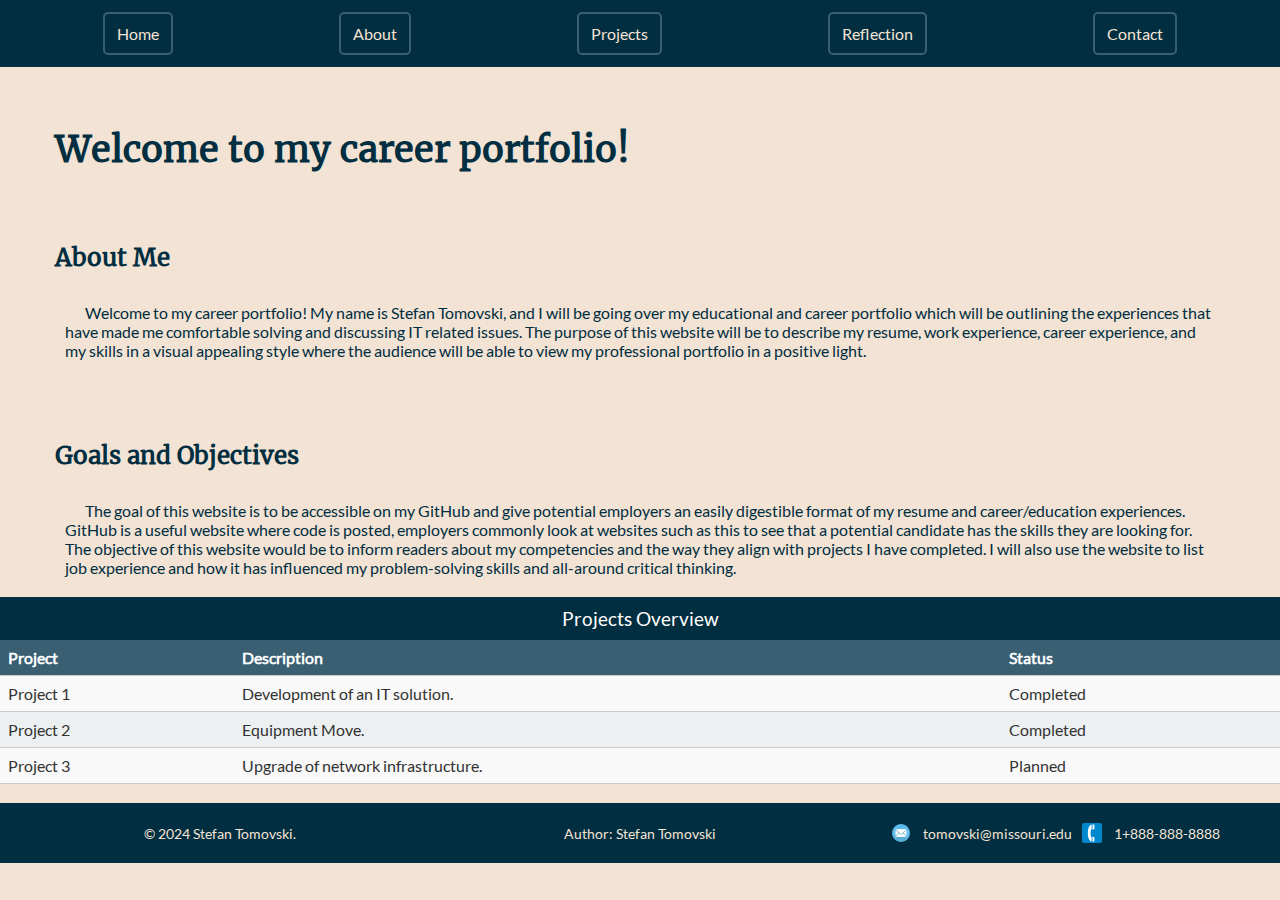
<file: index.html>
<!DOCTYPE html>

<html lang="en-US">

    <head>
        <!--
Title: Project 2 - Home Page

Use: For introduction to my professional portfolio.

Author: Stefan Tomovski

School/Term: University of Missouri 2024

Developed:3/9/2024

Tested: 3/9/2024
-->
        <link rel="stylesheet" href="style.css">
        <link rel="stylesheet" href="nav.css">
        <link rel="icon" href="favicon.png" type="image/png">
        <meta charset="utf-8">
        <meta name="viewport" content="width=device-width, initial-scale=1.0">
        <title>Home Page - Stefan's Career Portfolio</title>
    </head>


        <nav>
            <div class="hamburger">&#9776;</div>
            <ul>
                <li><a href="index.html">Home</a></li>
                <li><a href="about.html">About</a></li>
                <li class="dropdown">
                    <a href="projects.html">Projects</a>
                    <ul class="dropdowncontent">
                        <li><a href="#project1">Project 1</a></li>
                        <li><a href="#project2">Project 2</a></li>
                        <li><a href="#project3">Project 3</a></li>
                        <li><a href="#project4">Project 4</a></li>
                    </ul>
                </li>
                <li><a href="reflection.html">Reflection</a></li>
                <li><a href="contact.html">Contact</a></li>
            </ul>
        </nav>


            <h1>    Welcome to my career portfolio!</h1>




        <h2>About Me</h2>

        <p>        Welcome to my career portfolio! My name is Stefan Tomovski, and I will be going over my
        educational and career portfolio which will be outlining the experiences that have made me
        comfortable solving and discussing IT related issues. The purpose of this website will be to describe my
        resume, work experience, career experience, and my skills in a visual appealing style where the
        audience will be able to view my professional portfolio in a positive light.</p>
        
        <h2> Goals and Objectives</h2>

        <p>    The goal of this website is to be accessible on my GitHub and give potential employers an easily digestible format of my resume and
        career/education experiences. GitHub is a useful website where code is posted, employers commonly
        look at websites such as this to see that a potential candidate has the skills they are looking for. The
        objective of this website would be to inform readers about my competencies and the way they align with
        projects I have completed. I will also use the website to list job experience and how it has influenced my
        problem-solving skills and all-around critical thinking.</p>

            <figure>
                <figcaption>Projects Overview</figcaption>
                <table>
                    <thead>
                        <tr>
                            <th>Project</th>
                            <th>Description</th>
                            <th>Status</th>
                        </tr>
                    </thead>
                    <tbody>
                        <tr>
                            <td>Project 1</td>
                            <td>Development of an IT solution.</td>
                            <td>Completed</td>
                        </tr>
                        <tr>
                            <td>Project 2</td>
                            <td>Equipment Move.</td>
                            <td>Completed</td>
                        </tr>
                        <tr>
                            <td>Project 3</td>
                            <td>Upgrade of network infrastructure.</td>
                            <td>Planned</td>
                        </tr>

                    </tbody>
                </table>
            </figure>

        <a href='https://www.free-counters.org/'>free Counters</a> <script src='https://www.freevisitorcounters.com/auth.php?id=5b634b6ab6864f113af94ec9c450b12d23e4e1a1'></script>
        <script src="https://www.freevisitorcounters.com/en/home/counter/1180245/t/2"></script>

    <footer>
        <div class="footer-left">&copy; 2024 Stefan Tomovski.</div>
        <div class="footer-center">Author: Stefan Tomovski</div>
        <div class="footer-contact">
            <img src="email-icon.png" alt="Email Icon" style="width:20px; height:auto;">
            <a href="mailto:tomovski@missouri.edu">tomovski@missouri.edu</a>
            <img src="phone-icon.png" alt="Phone Icon" style="width:20px; height:auto;">
            <span> 1+888-888-8888</span> 
        </div>
    </footer>
</body>

</html>
</file>
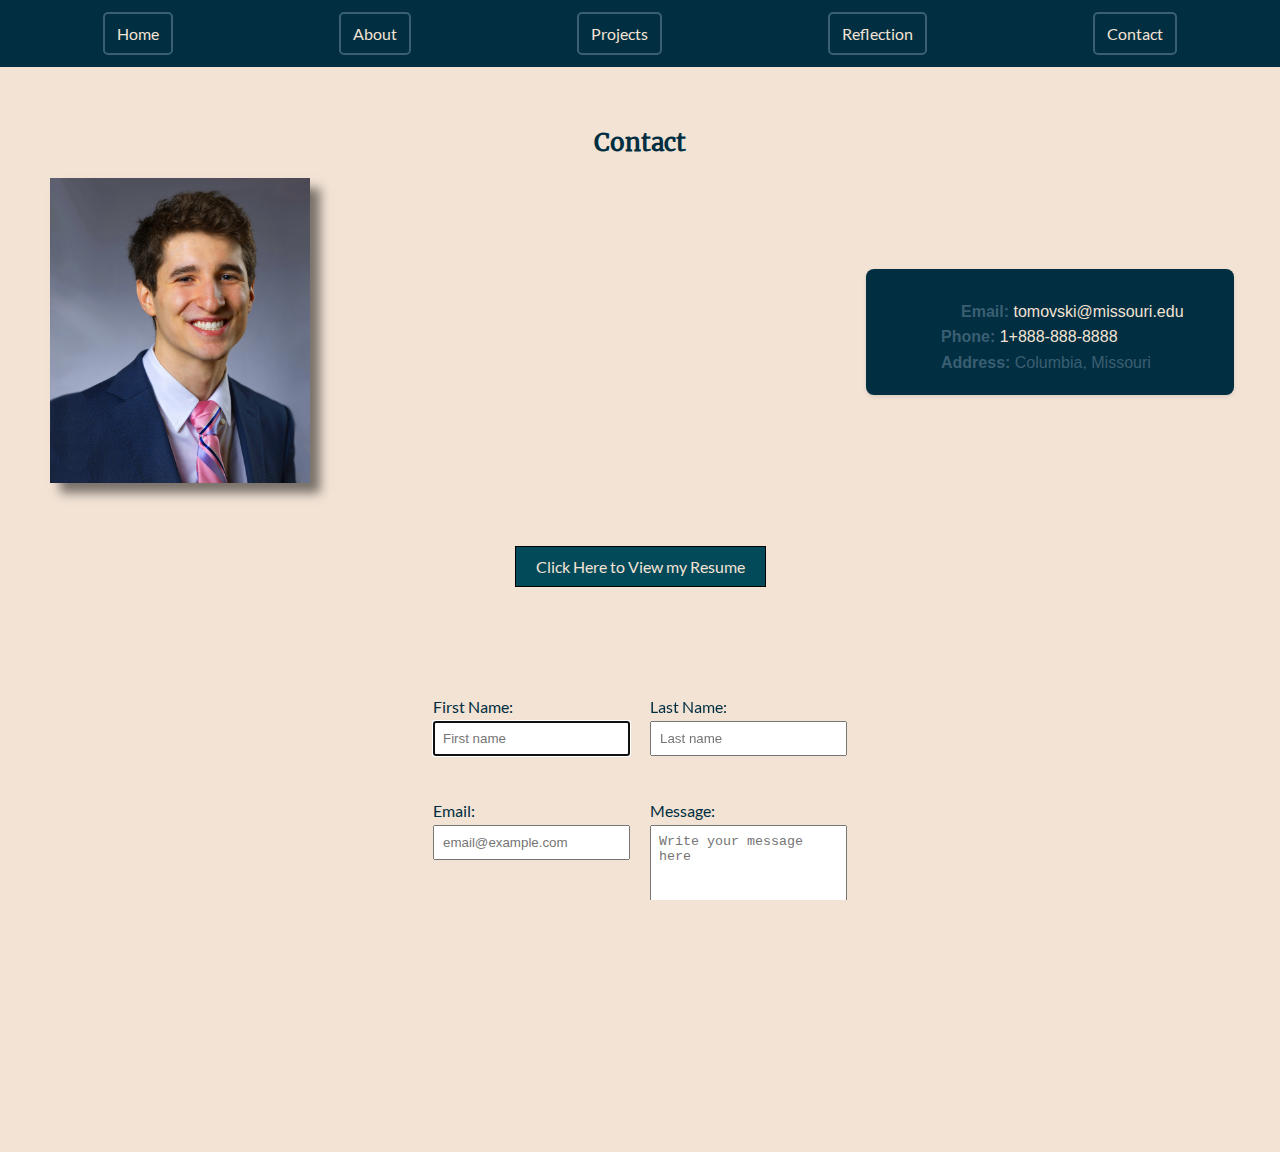
<file: contact.html>
<!DOCTYPE html>

<html lang="en-US">

    <head>
        <!--
Title: Project 2 - Contact Page

Use: To give viewers of the site an way to reach out by email and send a message.

Author: Stefan Tomovski

School/Term: University of Missouri 2024

Developed: 4/2/2024

Tested: 4/3/2024
-->
        <link rel="stylesheet" href="nav.css">
        <link rel="stylesheet" href="style.css">
        <link rel="icon" href="favicon.png" type="image/png">
        <meta charset="utf-8">
        <meta name="viewport" content="width=device-width, initial-scale=1.0">
        <title>Contact Page - Stefan's Career Portfolio</title>
    </head>

    <nav>
        <div class="hamburger">&#9776;</div>
        <ul>
            <li><a href="index.html">Home</a></li>
            <li><a href="about.html">About</a></li>
            <li class="dropdown">
                <a href="projects.html">Projects</a>
                <ul class="dropdowncontent">
                    <li><a href="#project1">Project 1</a></li>
                    <li><a href="#project2">Project 2</a></li>
                    <li><a href="#project3">Project 3</a></li>
                    <li><a href="#project4">Project 4</a></li>
                </ul>
            </li>
            <li><a href="reflection.html">Reflection</a></li>
            <li><a href="contact.html">Contact</a></li>
        </ul>
    </nav>

    <h2 class="headercenter">Contact</h2>

    <div class="flex-container">
        <div class="headshot">
            <img class="imgshadow" src="ProfessionalHeadshot.PNG" alt="Stefan Tomovski">

    </div>
  

        <p class="contact-info">
            <strong>Email:</strong> <a href="mailto:example@example.com">tomovski@missouri.edu</a><br>
            <strong>Phone:</strong> <a href="tel:1+888-888-8888">1+888-888-8888</a><br>
            <strong>Address:</strong>  Columbia, Missouri
        </p>

        </div>

        <div class="headercenter">
            <a href="STResume.pdf" class ="resume-link">Click Here to View my Resume</a>
        </div>

        <div class="form-container">
            <form action="mailto:tomovski@missouri.edu?subject=Portfolio/Professional%20Website%20Contact" method="POST" enctype="text/plain">
                <div class="form-row">
                    <div class="form-field">
                        <label for="first-name">First Name:</label>
                        <input type="text" id="first-name" name="first-name" placeholder="First name" required autofocus>
                    </div>
                    <div class="form-field">
                        <label for="last-name">Last Name:</label>
                        <input type="text" id="last-name" name="last-name" placeholder="Last name" required>
                    </div>
                </div>
                <div class="form-row">
                    <div class="form-field">
                        <label for="email">Email:</label>
                        <input type="email" id="email" name="email" placeholder="email@example.com" required>
                    </div>
                    <div class="form-field">
                        <label for="message">Message:</label>
                        <textarea id="message" name="message" placeholder="Write your message here" required></textarea>
                    </div>
                </div>
                <div class="form-row">
                    <button type="submit">Send</button>
                </div>
            </form>
        </div>

        <footer>
            <div class="footer-left">&copy; 2024 Stefan Tomovski.</div>
            <div class="footer-center">Author: Stefan Tomovski</div>
            <div class="footer-contact">
                <img src="email-icon.png" alt="Email Icon" style="width:20px; height:auto;">
                <a href="mailto:tomspamemail00@yahoo.com">tomovski@missouri.edu</a>
                <img src="phone-icon.png" alt="Phone Icon" style="width:20px; height:auto;">
                <span> 1+888-888-8888</span> 
            </div>
        </footer>
    </body>
</html>
</file>
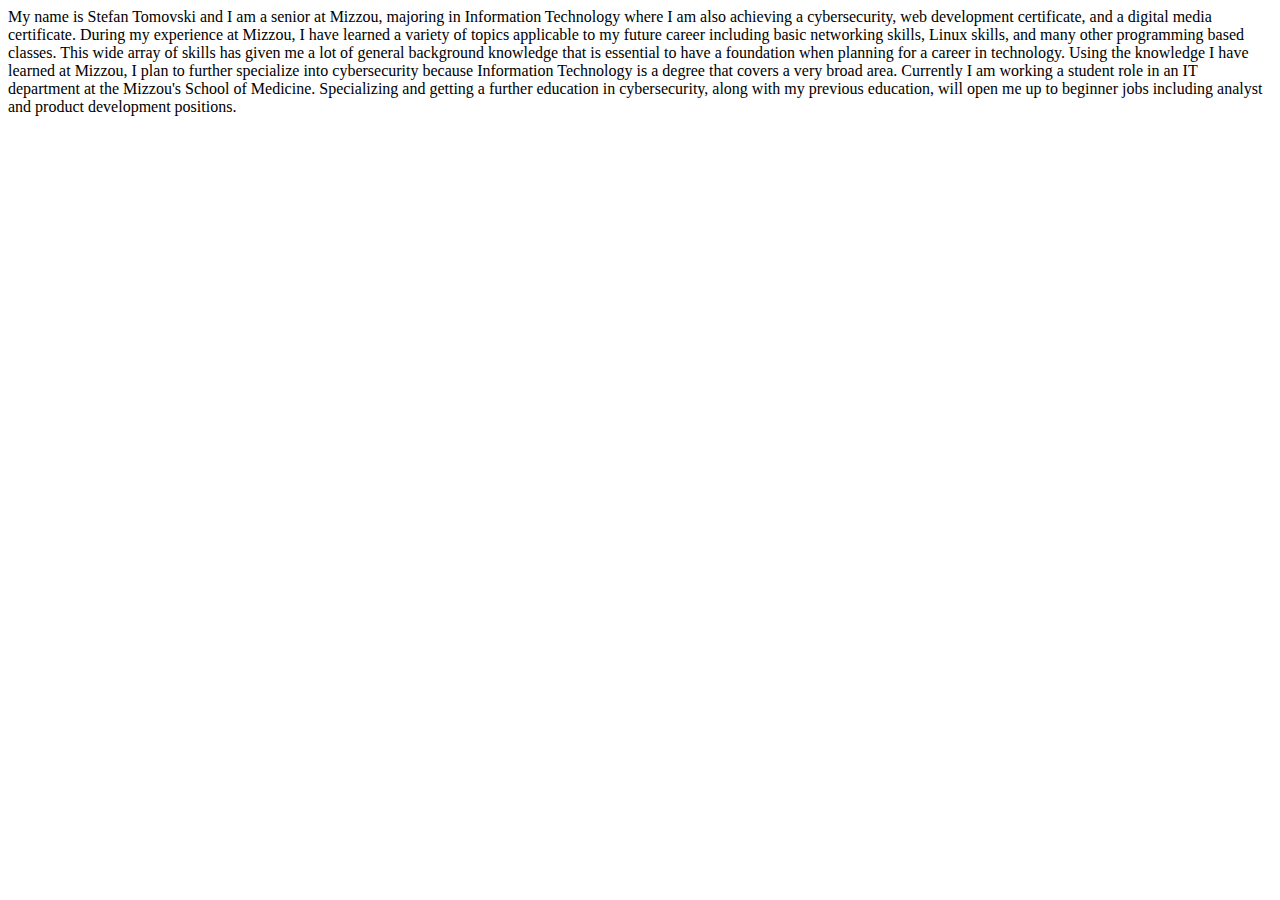
<file: introTomovski.html>
<!DOCTYPE html>

<html lang="en-US">
<head>
               <meta charset="utf-8">
               <title>Welcome to Stefan Tomovski's Website</title>
</head>
<body>

    My name is Stefan Tomovski and I am a senior at Mizzou, majoring in Information Technology where I am also achieving a cybersecurity, web development certificate, and a digital media certificate. During my experience at Mizzou, I have learned a variety of topics applicable to my future career including basic networking skills, Linux skills, and many other programming based classes. This wide array of skills has given me a lot of general background knowledge that is essential to have a foundation when planning for a career in technology. Using the knowledge I have learned at Mizzou, I plan to further specialize into cybersecurity because Information Technology is a degree that covers a very broad area. Currently I am working a student role in an IT department at the Mizzou's School of Medicine. Specializing and getting a further education in cybersecurity, along with my previous education, will open me up to beginner jobs including analyst and product development positions.

</body>
</html>
</file>
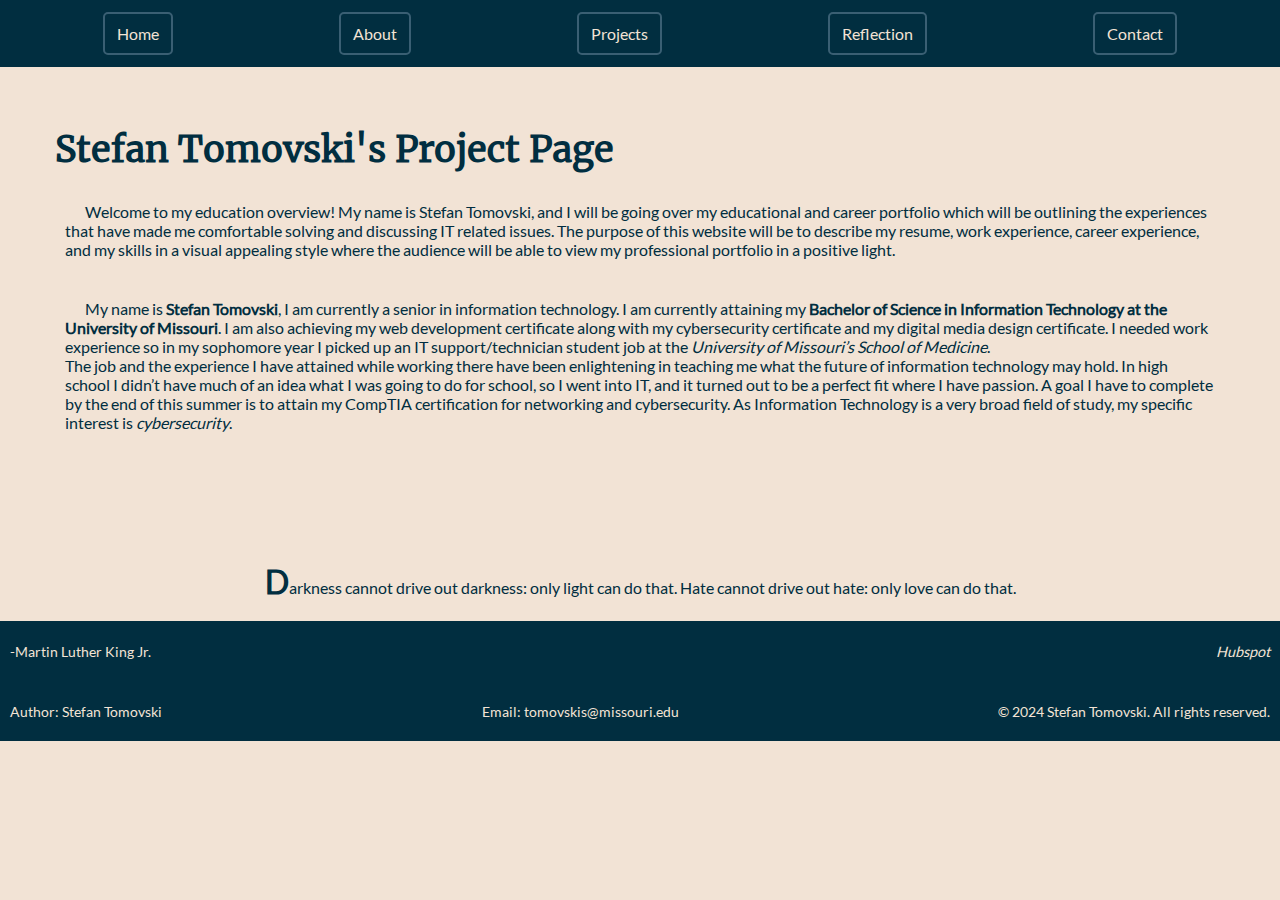
<file: project.html>
<!DOCTYPE html>

<html lang="en-US">

    <head>
        <!--
Title:

Use: To show projects that I have done throughout my career and educational experience.

Author: Stefan Tomovski

School/Term: University of Missouri 2024

Developed: 3/9/2024

Tested: 3/9/2024
-->
        <link rel="stylesheet" href="nav.css">
        <link rel="stylesheet" href="style.css">

        <meta charset="utf-8">
        <meta name="viewport" content="width=device-width, initial-scale=1.0">
        <title>About Me/Educator Credentials</title>


    </head>
    <nav>
        <ul>
            <li><a href="index.html">Home</a></li>
            <li><a href="about.html">About</a></li>
            <li class="dropdown">
                <a href="#projects.html">Projects</a>
                <ul class="dropdowncontent">
                    <li><a href="#">Link 1</a></li>
                    <li><a href="#">Link 2</a></li>
                    <li><a href="#">Link 3</a></li>
                </ul>
            </li>
            <li><a href="reflection.html">Reflection</a></li>
            <li><a href="#contact.html">Contact</a></li>
        </ul>
    </nav>
    <h1>Stefan Tomovski's Project Page</h1>
    <body>

        <p> Welcome to my education overview! My name is Stefan Tomovski, and I will be going over my
            educational and career portfolio which will be outlining the experiences that have made me
            comfortable solving and discussing IT related issues. The purpose of this website will be to describe my
            resume, work experience, career experience, and my skills in a visual appealing style where the
            audience will be able to view my professional portfolio in a positive light.</p>


        <p>        My name is <strong>Stefan Tomovski</strong>, I am currently a senior in information technology. I am currently
            attaining my <strong>Bachelor of Science in Information Technology at the University of Missouri</strong>. I am also
            achieving my web development certificate along with my cybersecurity certificate and my digital media
            design certificate. I needed work experience so in my sophomore year I picked up an IT
            support/technician student job at the <em>University of Missouri’s School of Medicine</em>.  <br>The job and the
            experience I have attained while working there have been enlightening in teaching me what the future
            of information technology may hold. In high school I didn’t have much of an idea what I was going to do
            for school, so I went into IT, and it turned out to be a perfect fit where I have passion. A goal I have to
            complete by the end of this summer is to attain my CompTIA certification for networking and
            cybersecurity. As Information Technology is a very broad field of study, my specific interest is
            <em>cybersecurity</em>.
        </p>

        <blockquote  cite="https://blog.hubspot.com/sales/famous-quotes"><p>Darkness cannot drive out darkness: only light can do that. 
            Hate cannot drive out hate: only love can do that.</p>
            <footer>-Martin Luther King Jr.<cite>Hubspot</cite></footer>
        </blockquote>

        <footer>
            <div>Author: Stefan Tomovski</div>
            <div>Email: tomovskis@missouri.edu</div>
            <div>&copy; 2024 Stefan Tomovski. All rights reserved.</div>
        </footer>

    </body>
</html>
</file>
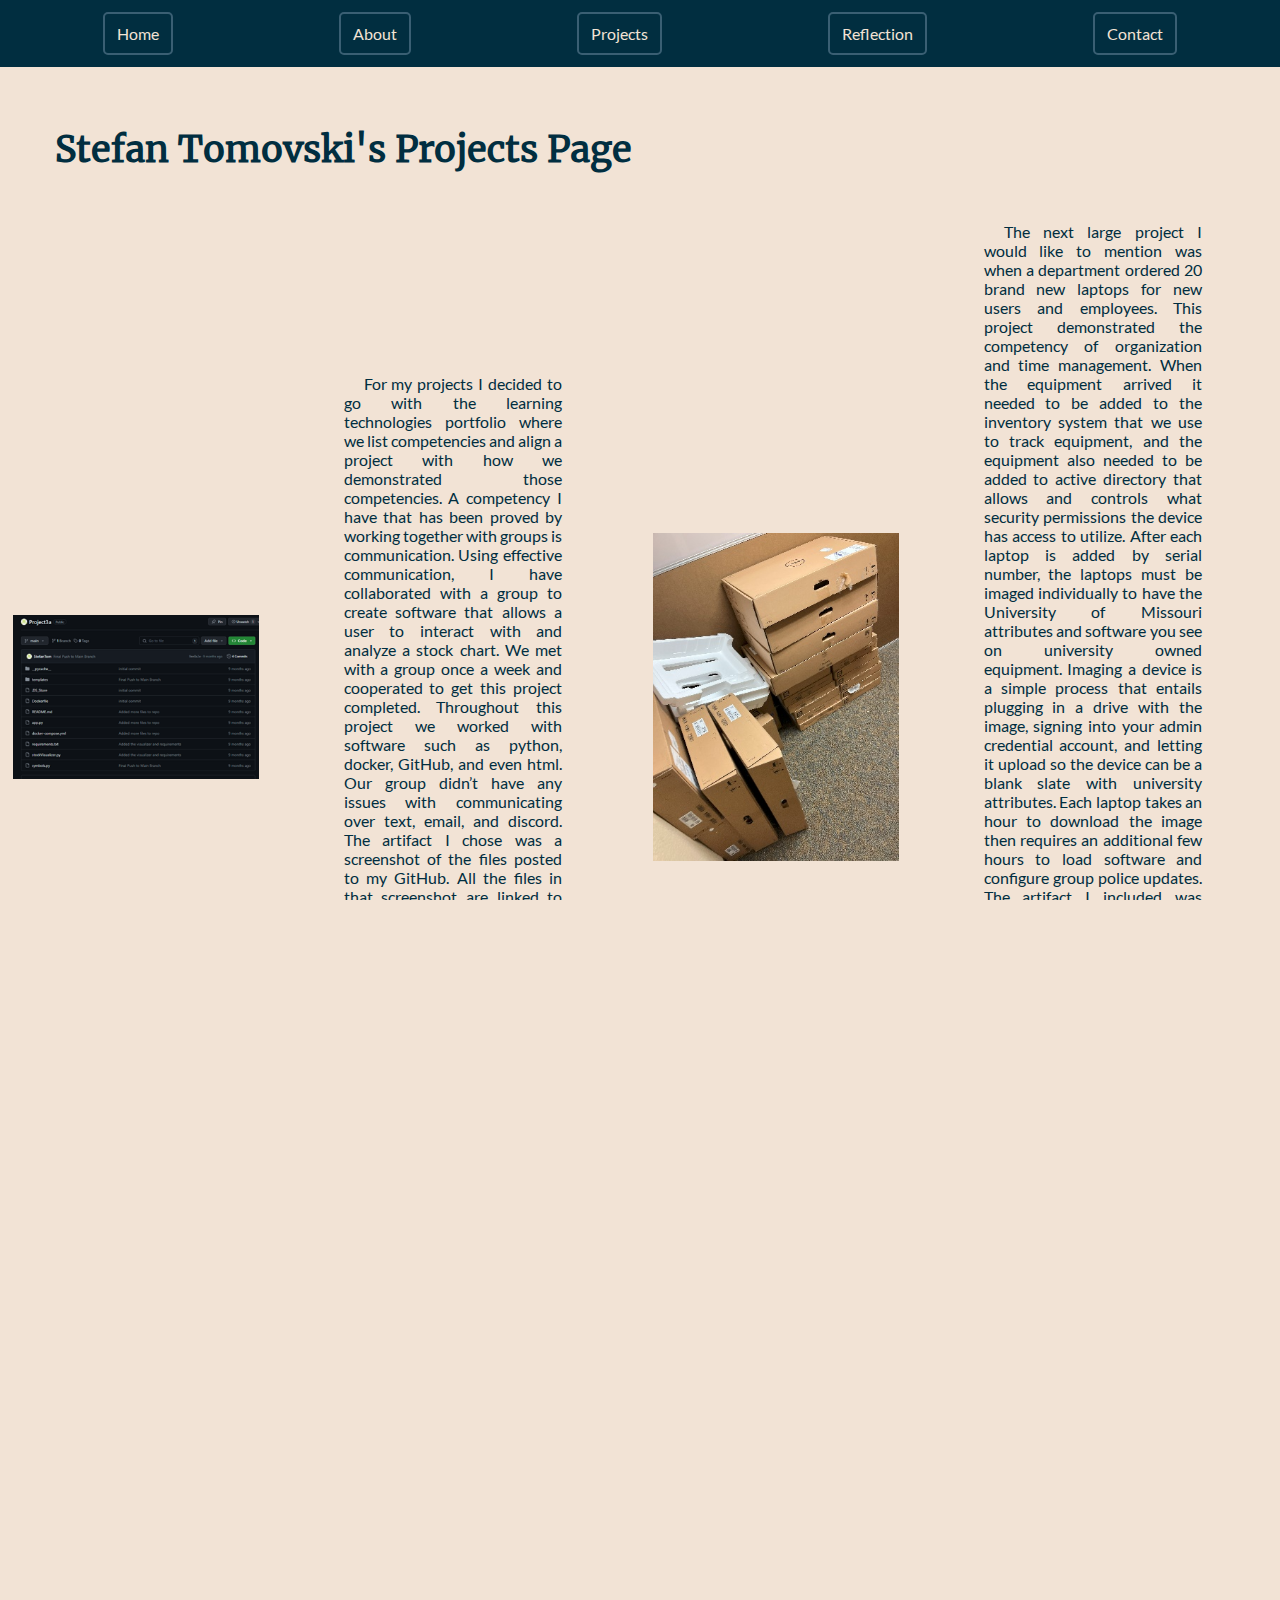
<file: projects.html>
<!DOCTYPE html>

<html lang="en-US">

    <head>
        <!--
Title:

Use: To show projects that I have done throughout my career and educational experience.

Author: Stefan Tomovski

School/Term: University of Missouri 2024

Developed: 3/9/2024

Tested: 3/9/2024
-->
        <link rel="stylesheet" href="style.css">
        <link rel="stylesheet" href="nav.css">
        <link rel="icon" href="favicon.png" type="image/png">

        <meta charset="utf-8">
        <meta name="viewport" content="width=device-width, initial-scale=1.0">
        <title>Projects Page - Stefan's Career Portfolio</title>


    </head>
    
    <nav>
        <div class="hamburger">&#9776;</div>
        <ul>
            <li><a href="index.html">Home</a></li>
            <li><a href="about.html">About</a></li>
            <li class="dropdown">
                <a href="projects.html">Projects</a>
                <ul class="dropdowncontent">
                    <li><a href="#project1">Project 1</a></li>
                    <li><a href="#project2">Project 2</a></li>
                    <li><a href="#project3">Project 3</a></li>
                    <li><a href="#project4">Project 4</a></li>
                </ul>
            </li>
            <li><a href="reflection.html">Reflection</a></li>
            <li><a href="contact.html">Contact</a></li>
        </ul>
    </nav>

        <h1>Stefan Tomovski's Projects Page</h1>

        <div class="projects-container">
            <div class="project-item" id="project1">
                <img src="Picture1.png" alt="Project Image 1">
                <p>For my projects I decided to go with the learning technologies portfolio where we list competencies and align a project with how we demonstrated those competencies. A competency I have that 
                    has been proved by working together with groups is communication. Using effective communication, I have collaborated with a group to create software that allows a user to interact with and 
                    analyze a stock chart. We met with a group once a week and cooperated to get this project completed. Throughout this project we worked with software such as python, docker, GitHub, and even
                     html. Our group didn’t have any issues with communicating over text, email, and discord. The artifact I chose was a screenshot of the files posted to my GitHub. All the files in that screenshot
                      are linked to each other and are necessary tools for the stock visualizer to function. Overall, it was a great learning experience cooperating with my group to get this project completed.</p>
            </div>
            <div class="project-item" id="project2">
                <img src="Picture2.png" alt="Project Image 2" id="resize">
                <p>The next large project I would like to mention was when a department ordered 20 brand new laptops for new users and employees. This project demonstrated the competency of 
                    organization and time management. When the equipment arrived it needed to be added to the inventory system that we use to track equipment, and the equipment also needed to be added
                     to active directory that allows and controls what security permissions the device has access to utilize. After each laptop is added by serial number, the laptops must be imaged
                      individually to have the University of Missouri attributes and software you see on university owned equipment. Imaging a device is a simple process that entails plugging in a drive 
                      with the image, signing into your admin credential account, and letting it upload so the device can be a blank slate with university attributes. Each laptop takes an hour to download
                       the image then requires an additional few hours to load software and configure group police updates. The artifact I included was boxes of all the devices that had to be set up. The project
                        took about a week to complete and no hinderances occurred other than when devices would inconsistently fall off the whitelist requiring my coworker to whitelist the IP address. Overall,
                         the project was successful, everything was done very quickly, and all devices were correctly labeled and imaged, which demonstrates time management.</p>
            </div>
            <div class="project-item" id="project3">
                <img src="Picture3.png" alt="Project Image 3">

                         <p>The next competency I would like to align a project with was when we demonstrated teamwork. The project I worked on with a team was at my internship for the School of Medicine, we moved the 
                            entire department’s equipment across the building. This project demonstrated the competency of problem solving. This included the labeling a disassembling of around 20-30 people’s workstations, 
                            the physical movement of, and the setting up of a bunch of setups. Typically, it would take 2-3 days to move the department but due to our problem-solving skills, speed, and responsiveness it 
                            only took a morning. During the move, we encountered some issues such as ports not being properly hooked up, so we had to go into the networking closet and hook them up ourselves. The artifact
                             linked is a photo of my coworker Tom hooking up the correct port so a user could get internet. Overall, our team was very quick, resourceful, and responsive so the project went very smoothly
                              with only a few hiccups.</p>
            </div>
            <div class="project-item" id="project4">
                <img src="Picture4.PNG" alt="Project Image 4">
                <p>Finally, the last project I would like to talk about is the project I worked on for my senior Capstone class. I worked together with 4 other group mates to create an application that allows
                    upcoming freshman Mizzou students living in the dorms to select the dorm they will be moving into. Following their selection they will be promted with room styles where they will select the kind
                    of room and have the ability to customize it with a large variety of furniture on top of the included layout. Our group made this project keeping in mind that many students are moving from out of town
                    and will have poor foresight into the furniture they should bring due to spacial limitations of living in a dorm. This project demonstrated efficient communication and teamwork in order to accomplish a takes
                    our group was given limited time and a budget to create an application that solves an issue. Our team worked efficiently together to create an application using free open source software that solved
                    an ongoing issue at our University.
                </p>
            </div>
        </div>


        <footer>
            <div class="footer-left">&copy; 2024 Stefan Tomovski.</div>
            <div class="footer-center">Author: Stefan Tomovski</div>
            <div class="footer-contact">
                <img src="email-icon.png" alt="Email Icon" style="width:20px; height:auto;">
                <a href="mailto:tomovski@missouri.edu">tomovski@missouri.edu</a>
                <img src="phone-icon.png" alt="Phone Icon" style="width:20px; height:auto;">
                <span> 1+888-888-8888</span> 
            </div>
        </footer>
    </body>
</html>
</file>
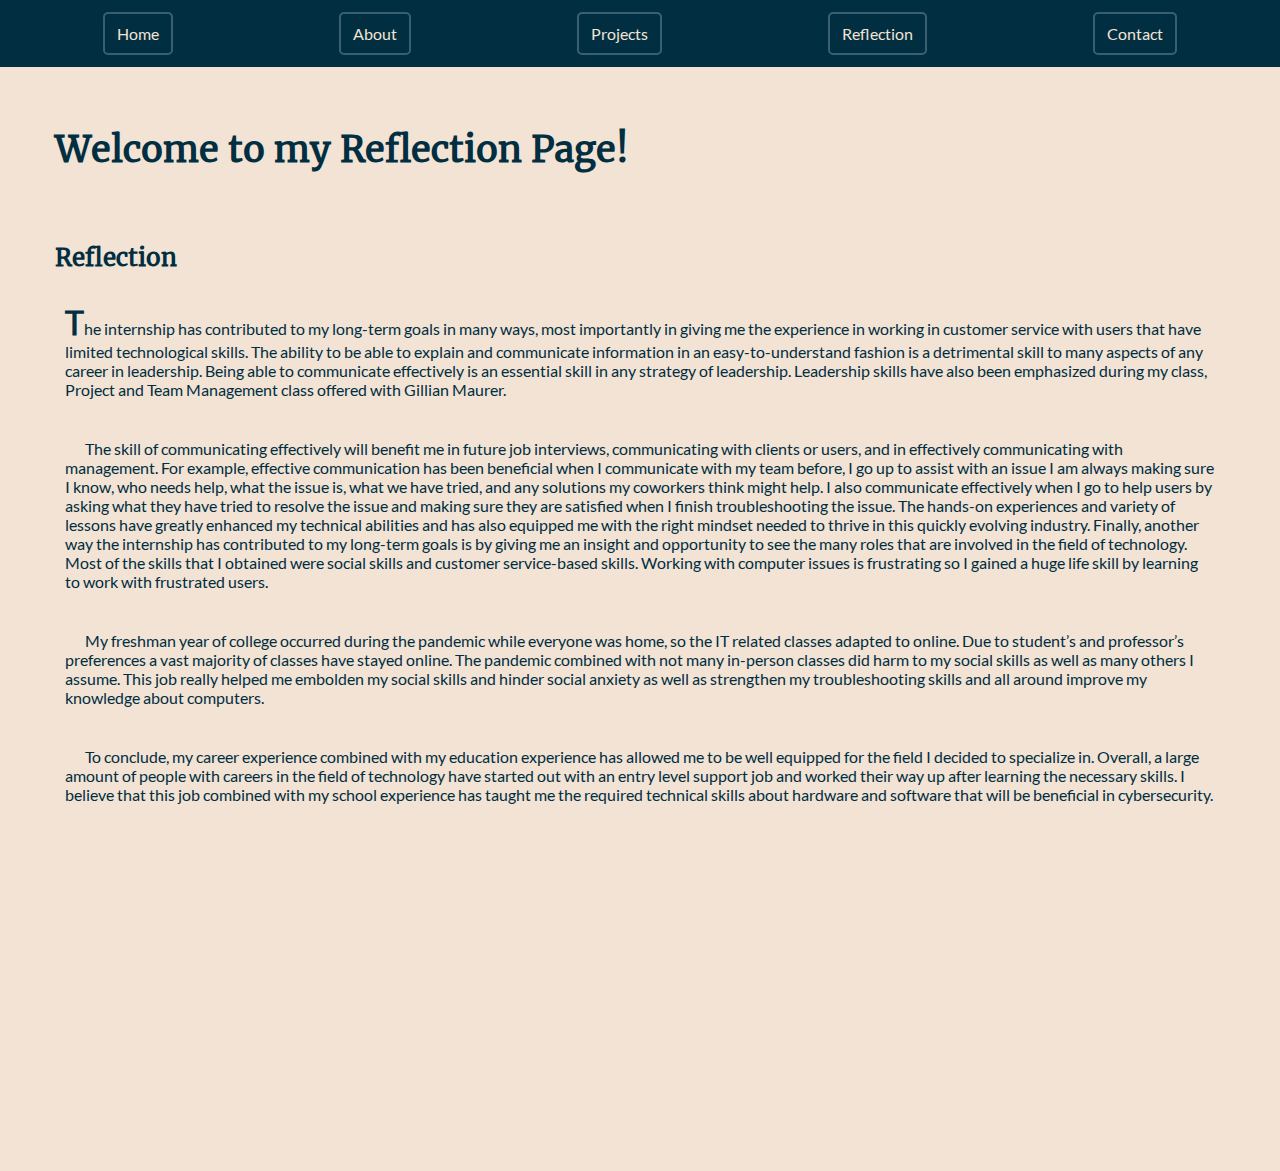
<file: reflection.html>
<!DOCTYPE html>

<html lang="en-US">

    <head>
        <!--
Title: Project 2 - Reflection Page

Use: Reflection Page for showing what I have learned throughout my career experience.

Author: Stefan Tomovski

School/Term: University of Missouri 2024

Developed: 3/9/2024

Tested: 3/9/2024
-->
        <link rel="stylesheet" href="style.css">
        <link rel="stylesheet" href="nav.css">
        <link rel="icon" href="favicon.png" type="image/png">
        <meta charset="utf-8">
        <meta name="viewport" content="width=device-width, initial-scale=1.0">
        <title>Reflection Page - Stefan's Career Portfolio</title>



    </head>
    <nav>
        <div class="hamburger">&#9776;</div>
        <ul>
            <li><a href="index.html">Home</a></li>
            <li><a href="about.html">About</a></li>
            <li class="dropdown">
                <a href="projects.html">Projects</a>
                <ul class="dropdowncontent">
                    <li><a href="#project1">Project 1</a></li>
                    <li><a href="#project2">Project 2</a></li>
                    <li><a href="#project3">Project 3</a></li>
                    <li><a href="#project4">Project 4</a></li>
                </ul>
            </li>
            <li><a href="reflection.html">Reflection</a></li>
            <li><a href="contact.html">Contact</a></li>
        </ul>
    </nav>


            <h1> Welcome to my Reflection Page!</h1>


  
        <h2>Reflection</h2>

 
        <main class="main-content">
            <p>The internship has contributed to my long-term goals in many ways, most importantly in giving
            me the experience in working in customer service with users that have limited technological skills. The
            ability to be able to explain and communicate information in an easy-to-understand fashion is a
            detrimental skill to many aspects of any career in leadership. Being able to communicate effectively is an
            essential skill in any strategy of leadership. Leadership skills have also been emphasized during my class,
            Project and Team Management class offered with Gillian Maurer.</p>
            

            <p>The skill of communicating effectively will benefit me in future job interviews, communicating
            with clients or users, and in effectively communicating with management. For example, effective
            communication has been beneficial when I communicate with my team before, I go up to assist with an
            issue I am always making sure I know, who needs help, what the issue is, what we have tried, and any
            solutions my coworkers think might help. I also communicate effectively when I go to help users by
            asking what they have tried to resolve the issue and making sure they are satisfied when I finish
            troubleshooting the issue. The hands-on experiences and variety of lessons have greatly enhanced my
            technical abilities and has also equipped me with the right mindset needed to thrive in this quickly
            evolving industry. Finally, another way the internship has contributed to my long-term goals is by giving
            me an insight and opportunity to see the many roles that are involved in the field of technology.
            Most of the skills that I obtained were social skills and customer service-based skills. Working
            with computer issues is frustrating so I gained a huge life skill by learning to work with frustrated users.</p>

            <p>My freshman year of college occurred during the pandemic while everyone was home, so the IT related
            classes adapted to online. Due to student’s and professor’s preferences a vast majority of classes have
            stayed online. The pandemic combined with not many in-person classes did harm to my social skills as
            well as many others I assume. This job really helped me embolden my social skills and hinder social
            anxiety as well as strengthen my troubleshooting skills and all around improve my knowledge about
            computers.</p>

            <p>To conclude, my career experience combined with my education experience has allowed me to
            be well equipped for the field I decided to specialize in. Overall, a large amount of people with careers in
            the field of technology have started out with an entry level support job and worked their way up after
            learning the necessary skills. I believe that this job combined with my school experience has taught me
            the required technical skills about hardware and software that will be beneficial in cybersecurity. </p>
        </main>
        <div class="table-container">
            <figure>
                <figcaption>Projects Overview</figcaption>
                <table>
                    <thead>
                        <tr>
                            <th>Project</th>
                            <th>Description</th>
                            <th>Status</th>
                        </tr>
                    </thead>
                    <tbody>
                        <tr>
                            <td>Project 1</td>
                            <td>Development of an IT solution.</td>
                            <td>Completed</td>
                        </tr>
                        <tr>
                            <td>Project 2</td>
                            <td>Equipment Move.</td>
                            <td>Completed</td>
                        </tr>
                        <tr>
                            <td>Project 3</td>
                            <td>Upgrade of network infrastructure.</td>
                            <td>Planned</td>
                        </tr>

                    </tbody>
                </table>
            </figure>
        </div>


    <footer>
        <div class="footer-left">&copy; 2024 Stefan Tomovski.</div>
        <div class="footer-center">Author: Stefan Tomovski</div>
        <div class="footer-contact">
            <img src="email-icon.png" alt="Email Icon" style="width:20px; height:auto;">
            <a href="mailto:tomovski@missouri.edu">tomovski@missouri.edu</a>
            <img src="phone-icon.png" alt="Phone Icon" style="width:20px; height:auto;">
            <span> 1+888-888-8888</span> 
        </div>
    </footer>
</body>
</html>
</file>
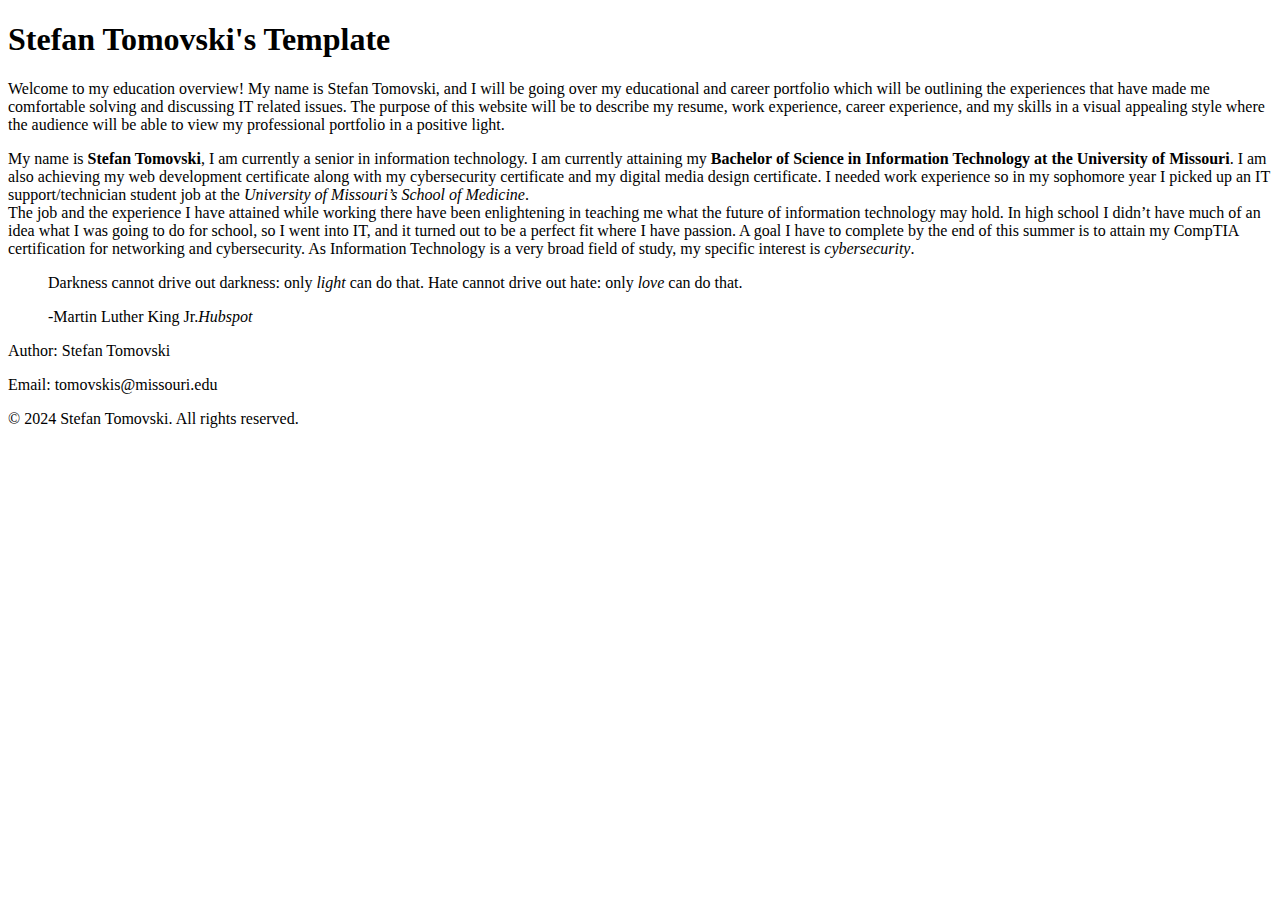
<file: Tomovski_Template.html>
<!DOCTYPE html>

<html lang="en-US">

    <head>
        <!--
Title:

Use: 

Author: Stefan Tomovski

School/Term: University of Missouri 2024

Developed:

Tested: 
-->
        <meta charset="utf-8">

        <title>About Me/Educator Credentials</title>

        <h1>Stefan Tomovski's Template</h1>

    </head>
    <body>
        <p> Welcome to my education overview! My name is Stefan Tomovski, and I will be going over my
            educational and career portfolio which will be outlining the experiences that have made me
            comfortable solving and discussing IT related issues. The purpose of this website will be to describe my
            resume, work experience, career experience, and my skills in a visual appealing style where the
            audience will be able to view my professional portfolio in a positive light.</p>


        <p>        My name is <strong>Stefan Tomovski</strong>, I am currently a senior in information technology. I am currently
            attaining my <strong>Bachelor of Science in Information Technology at the University of Missouri</strong>. I am also
            achieving my web development certificate along with my cybersecurity certificate and my digital media
            design certificate. I needed work experience so in my sophomore year I picked up an IT
            support/technician student job at the <em>University of Missouri’s School of Medicine</em>.  <br>The job and the
            experience I have attained while working there have been enlightening in teaching me what the future
            of information technology may hold. In high school I didn’t have much of an idea what I was going to do
            for school, so I went into IT, and it turned out to be a perfect fit where I have passion. A goal I have to
            complete by the end of this summer is to attain my CompTIA certification for networking and
            cybersecurity. As Information Technology is a very broad field of study, my specific interest is
            <em>cybersecurity</em>.
        </p>

        <blockquote cite="https://blog.hubspot.com/sales/famous-quotes"><p>Darkness cannot drive out darkness: only <em>light</em> can do that. 
            Hate cannot drive out hate: only <em>love</em> can do that.</p>
            <footer>-Martin Luther King Jr.<cite>Hubspot</cite></footer>
        </blockquote>

        <footer>
            <p>Author: Stefan Tomovski</p>
            <p>Email: tomovskis@missouri.edu</p> 
            <p>&copy; 2024 Stefan Tomovski. All rights reserved.</p>
        </footer>

    </body>
</html>
</file>
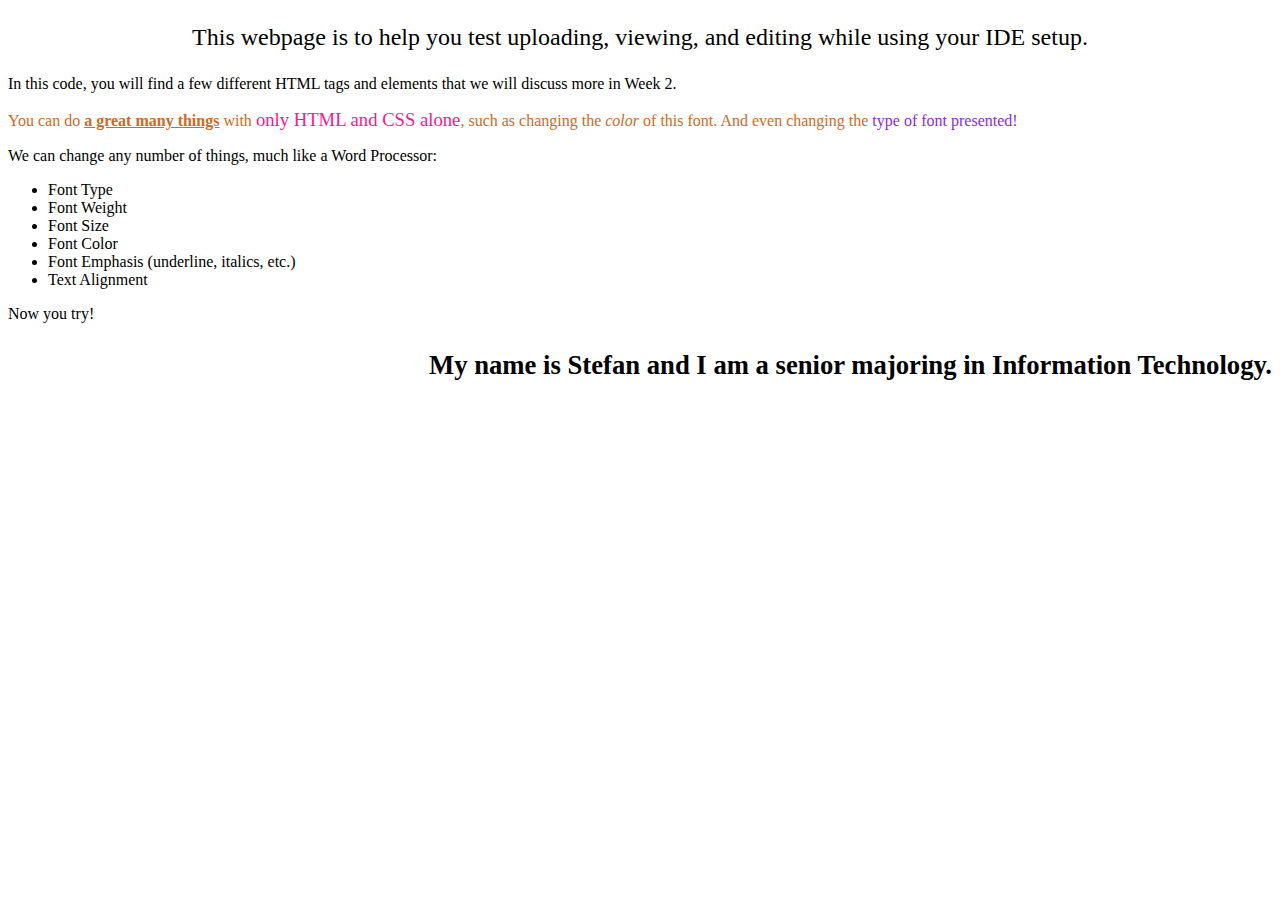
<file: webpageTest.html>
<!DOCTYPE html>
<html lang="en-US">
    <head>
    <title>testing your website</title>
    <meta charset="utf-8">
</head>
<body>
<p style="text-align: center; font-size: 18pt;">This webpage is to help you test uploading, viewing, and editing while using your IDE setup.</p>
    
<p>In this code, you will find a few different HTML tags and elements that we will discuss more in Week 2.</p>
    <p style="color:chocolate;">You can do <span style="font-weight: 600; text-decoration: underline;"> a great many things</span> with <span style="font-size: 14pt; color: deeppink;">only HTML and CSS alone</span>, such as changing the <em>color</em> of this font. And even changing the <span style="font-family: cursive; color:blueviolet;"> type of font presented!</span></p>
    <p>We can change any number of things, much like a Word Processor:</p>
    <ul>
    <li>Font Type</li>
        <li>Font Weight</li>
        <li>Font Size</li>
        <li>Font Color</li>
        <li>Font Emphasis (underline, italics, etc.)</li>
        <li>Text Alignment</li>
    </ul>
    <p> Now you try! </p>
    <p style="text-align: right; font-weight: bold; font-size: 20pt;"> My name is Stefan and I am a senior majoring in Information Technology. </p>

</body>
</html>
</file>
<file: style.css>
/* General Styles */
html, body {
  height: 100%;
  margin: 0;
  margin-top: auto;
  overflow-y: auto;
  box-sizing: border-box;
  bottom: 0;
  overflow: auto;
}
body {
  display: flex;
  flex-direction: column;
  min-height: 100%;
  margin: 0;
  padding: 0;
  background-color: #F2E3D5;
  color: #012E40;
  font-family: 'Lato', sans-serif;
}
header ,h1, h2,h3 {
  font-family: 'Merriweather', sans-serif;
}

/* HEADER */
  h1 {
  padding: 10px;
  margin-top: 50px; 
  margin-left:5vh;
  margin-right:5vh;
  font-size: 36px;
}
  h2 {
    padding: 10px;
    margin-top: 50px; 
    margin-left:5vh;
    margin-right:5vh;
}
  h3 {
    text-align: center;
    margin-left:5vh;
    margin-right:5vh;
    
}

/* PARAGRAPH */
p {
  text-indent: 20px;
  padding: 20px;
  margin-left:5vh;
  margin-right:5vh;
}
p:first-child {
    text-indent: 0;
}
p:first-child::first-letter {
  font-size: 200%;
  font-weight: bold;
}
source {
  width: 300px;
  height: auto;
}
video {
  width: 30vh;
  height: auto;
  margin: 20px;
  margin-left:5vh;
  margin-right:5vh;
}
blockquote {
  justify-content: center;
  text-align:center;
  margin-top: 10vh;
}

/* IMAGE */
img {
  width: 300px;
  height: auto;
}
.imgresize {
  width: 30%;
  height: auto;
  margin-left: 50px;
}
.imgshadow {
  box-shadow: 10px 10px 10px rgba(0, 0, 0, 0.5);
}

/* RESUME */
.resume-link {
    display: inline-block;
    background-color: #024959; 
    padding: 10px 20px;
    border: 1px solid #000000; 
    margin: 10px;
    color: black; 
    margin-top: auto;
    text-align: center;
    margin-top: 50px;
}
.author {
    text-transform: none;
}
.flex-container {
  display: flex;
  align-items: center;
}
.flex-container img{
  margin: 10px;
  width: 30%;
  height: auto;
  margin-left: 50px;
}

a, a:link, a:visited, a:hover, a:active {
  color: #F2E3D5; 
  text-decoration: none; 
}
header h1, main h2 {
  color: #024959; 
}
main {
  width: 100%; 
  margin-left: auto;
  margin-right: auto;
  flex: 1 0 auto;
}
.main-content {
  padding-bottom: 100px;
}
.headercenter {
  text-align: center;
  bottom: 0;
}

/* Footer Styles */
footer {
  display: flex;
  justify-content: space-between;
  align-items: center;
  padding: 10px;
  background-color: #012E40;
  color: #F2E3D5;
  font-size: 0.9rem;
  position: relative;
  width: 100%;
  height: 60px;
  flex-shrink: 0;
}
.footer-left, .footer-center, .footer-contact {
  flex: 1;
  display: flex;
  justify-content: center;
  align-items: center;
}
.footer-contact div, .footer-contact a, .footer-contact span {
  margin: 0 10px; 
}
.footer-contact img {
  transition: transform 0.3s ease;
  margin-right:2px;
}
.footer-contact img:hover {
  transform: scale(1.1);
}

/* CONTACT */
.contact-info {
  font-family: Arial, sans-serif; 
  line-height: 1.6; 
  color: #3A5F73; 
  background-color: #012E40; 
  padding-left: 75px;
  padding-right: 50px;
  padding-top: 30px;
  border-radius: 8px; 
  width: auto; 
  max-width: 400px; 
  margin: 0; 
  box-shadow: 0 2px 4px rgba(0,0,0,0.1); 
}
.contact-info a {
  color: #F2E3D5; 
  text-decoration: none; 
}
.contact-info a:hover {
  text-decoration: underline; 
}
.form-container {
  display: flex;
  flex-direction: column;
  align-items: center;
  margin-top: 10vh; 
  margin-bottom: 10vh; 
  flex-grow: 1; 
  width: 100%; 
}

/* General Form Styles */
.form-row {
  display: flex;
  flex-wrap: wrap;
  justify-content: space-between;
  width: 100%;
  flex-grow:1;
}
.form-field {
  flex: 1 1 48%;
  padding: 10px; 
  margin-bottom: 20px; 
}
.form-field label {
  display: block;
}
input[type="text"],
input[type="email"],
textarea {
  width: 100%;
  padding: 8px; 
  margin: 5px 0; 
  box-sizing: border-box; 
}
textarea {
  height: 100px;
  resize: none;
}
button {
  padding: 10px 20px;
  cursor: pointer;
  display: block;
  margin: 0 auto;
  color: #F2E3D5; 
  background-color: #012E40; 
}
.projects-container {
  display: flex;
  flex-wrap: wrap;
  justify-content: space-around;
  padding: 20px 0;
  margin-bottom: 10vh;
}
.project-item {
  display: flex;
  align-items: center;
  justify-content: flex-start;
  width: 48%; 
  margin-bottom: 20px;
}
.project-item img {
  width: 40%;
  height: auto;
  margin-right: 20px;
}
.project-item p {
  flex: 1; 
  text-align: justify;
}
.content-wrap {
  width: 100%;   
  padding: 10px;  
  box-sizing: border-box; 
  overflow: hidden; 
}


table {
  /* Removed width */
  /* Added min-width: 100%; */
  min-width: 100%;
  border-collapse: collapse;
  border-spacing: 0;
  font-family: 'Lato', sans-serif;
  color: #333;

}

th, td {
  text-align: left;
  padding: 8px;
  border-bottom: 1px solid #ccc;
}

thead {
  background-color: #3A5F73;
  color: #ffffff;
}

tbody tr:nth-child(odd) {
  background-color: #f9f9f9;
}

tbody tr:nth-child(even) {
  background-color: #ecf0f1;
}

tbody tr:hover {
  background-color: #bdc3c7;
  cursor: pointer;
  transition: background-color 0.3s ease;
}

figcaption {
  padding: 10px;
  background-color: #012E40;
  color: white;
  text-align: center;
  font-size: 1.2em;
}

html {
  scroll-behavior: smooth;
}

.visitor-counter {
  font-size: 12px;  /* Adjust the font size */
  width: 5vh;     /* Set a specific width */
  height: auto;     /* Adjust height if necessary */
  padding: 5px;     /* Adjust padding for spacing */
}

/* Mobile */

@media (max-width: 768px) {
  .project-item {
      flex-basis: 48%;
  }
  .container {
    flex-direction: row;
    justify-content: space-between;
  }
  .project-item {
      flex-direction: column; 
      align-items: center; 
      flex-basis: 48%; 
  }
  .project-item img {
      width: 100%; 
      height: auto;
      margin-right: 20px;
      margin-bottom: 0; 
  }
  .project-item p {
      text-align: justify;
      padding: 0;
  }
  tbody, td, tr {
      display: block;
      width: 100%;
  }
  th{
    position: sticky;
    top: 0;
    z-index: 2;
  }
  tr {
      margin-bottom: 15px;
  }
  td {
      text-align: right;
      padding-left: 50%;
      text-align: right;
      position: relative;
  }
  td:before {
      display: block;
      position: absolute;
      left: 10px;
      width: 45%;
      padding-right: 10px;
      text-align: left;
      font-weight: bold;
  }
  .table-container {
    overflow: auto;
  }
}

@media (max-width: 390px) {
  body {
    font-size: 14px;
  }
  img {
    width: 100%;
  }
  footer {
    flex-direction: column; 
    text-align: center; 
    font-size: 12px;
    width: 100%; 
    height: auto;
  }
  .footer-left, .footer-center, .footer-contact {
    flex: none; 
    width: 100%; 
    height: auto;
  }
  .main-content{
    margin-bottom: 10vh;
  }
}

@media (max-width: 368px) {
  .project-item {
      flex-basis: 48%;
      flex: 1; 
  }
  .project-item {
      flex-direction: column; 
      align-items: center; 
      flex-basis: 48%; 
      flex: 1; 
  }
  .project-item img {
      width: 100%; 
      height: auto;
      margin-right: 20px;
      margin-bottom: 0; 
  }
  .project-item p {
      text-align: justify;
      padding: 0;
      flex: 1; 
  }
  .content-wrap {
    width: 100%;
    height: auto;
  }
  tbody, td, tr {
    width: 100%;
  }
  tr {
    margin-bottom: 15px;
  }
  td {
    width: 100%;
    text-align: right;
    display: block;
    padding-left: 50%;
    text-align: right;
    position: relative;
}
  td:before {
    content: attr(data-label);
    position: absolute;
    left: 10px;
    width: 45%;
    padding-right: 10px;
    white-space: nowrap;
    text-align: left;
    font-weight: bold;
  }
  .table-container {
    overflow: auto;
    margin-bottom: 10vh;
  }
}

/* MEDIA */

@media (max-width: 768px) {
  .container {
      flex-direction: column;
  }
  header, .header {
      font-size: 18px; 
    }
  img {
        max-width: 100%; 
        height: auto;
    }
  p, blockquote, ul, ol {
      padding: 0 10px; 
    }
  footer, .footer {
      font-size: 14px;
    }
    .headshot, video {
      width: 60%;
      max-height: 100px;
  }
  .contact-info {
    width: 50%; 
  }
 .footer-contact {
    flex-direction: column;
    align-items: start;  
    text-align: left;    
    margin-bottom: 10px; 
  }

  .footer-contact img, .footer-contact a, .footer-contact span {
    margin-right: 0;   
    margin-bottom: 5px;    
  }
.footer-contact {
    align-items: center;   
}
.footer-contact img{
  display:none;
}
}

@media (max-width: 320px) {
  #container {
    width:320px;
  }
  .headshot, video {
      width: 90%; 
      max-height: 100px; 
  }
  .contact-info {
    width: 50%; 
  }
  .footer-left, .footer-center, .footer-contact {
    flex-direction: column;
    text-align: left;     
    margin-bottom: 10px;   
  }
  .footer-contact img{
  display:none;
  }

  .footer-contact img, .footer-contact a, .footer-contact span {
    margin-right: 0;       

  }
  .footer-contact {
    align-items: center;   
  }
  }
 /* MEDIA PRINT */
@font-face {
  font-family: 'Lato';
  src: url('Lato-Regular.ttf') format('truetype'); 
}
@font-face {
  font-family: 'Merriweather';
  src: url('Merriweather-Regular.ttf') format('truetype'); 
}
/* Media Print */
@media print {
  html{
    margin: 1in;
  }
  body {
      font-family: 'Lato', serif;
      color: black; 
      margin: 1in;
  }
  h1, h2, h3, h4, h5, h6 {
      font-family: 'Merriweather'; 
      color: black; 
      margin: 1in;
  }
  header {
    font-family: 'Merriweather';
    color: black; 
    margin: 1in;
  }
  .navbar,nav, nav a, nav, li,nav ul li, img,.headercenter, video,source {
      display: none;
      color: black; 
  }
  nav{
    color: black; 
  }
  p {
      color: black; 
      margin: 1in;
  }
  ul, ol {
      color: black; 
  }
  blockquote {
      color: black; 
      margin: 1in;
  }
  footer {
      color: black; 
  }
  }

@media (max-width: 600px) {
  th, td {
    display: block;
    width: 100%; 
    height: 100%;
  }
  .table-container{
  height: 20vh;
  }
  th {
    position: sticky;
    top: 0;
    z-index: 2; 
  }

  td::before {
    content: attr(data-title);
    font-weight: bold; 
    display: block;
  }
}
</file>
<file: nav.css>
* {
    margin: 0;
    padding: 0;
    box-sizing: border-box;
}

nav {
    display: flex;
    justify-content: space-between;
    align-items: center;
    background-color: #012E40; 
    padding: 12px 20px;
    width: 100%;
}

nav ul {
    list-style: none;
    display: flex;
    width: 100%;
    justify-content: space-around; 
}

nav ul li {
    position: relative;
    border: 2px solid #3A5F73; 
    border-radius: 5px; 
}

nav a {
    display: block;
    padding: 10px 12px;
    color: #F2E3D5;
    text-decoration: none;
    transition: background 0.3s ease;
}

nav a:hover,
.dropdown:hover .dropbtn {
    background-color: #3A5F73;
}

.dropdowncontent {
    display: none;
    position: absolute;
    background-color: #012E40;
    min-width: 160px;
    box-shadow: 0px 8px 16px 0px rgba(0,0,0,0.2);
    z-index: 1;
}

.dropdowncontent a {
    color: #F2E3D5;
    padding: 12px 16px;
    text-decoration: none;
    display: block;
    text-align: left;
}

.dropdowncontent a:hover {
    background-color: #3A5F73;
}

.dropdown:hover .dropdowncontent {
    display: block;
}

/* Hamburger Menu */
.hamburger {
    display: none;
    cursor: pointer;
}

@media screen and (max-width: 768px) {
    nav {
        padding: 0.5rem .5rem; 
    }

    nav a {
        font-size: 10px; 
    }

    nav ul li {
        margin: 0 1px; 
    }

    .hamburger {
        display: block;
        cursor: pointer;
    }

    nav.active ul {
        display: flex;
        flex-direction: column; 
        width: 100%;  
    }
}
</file>
